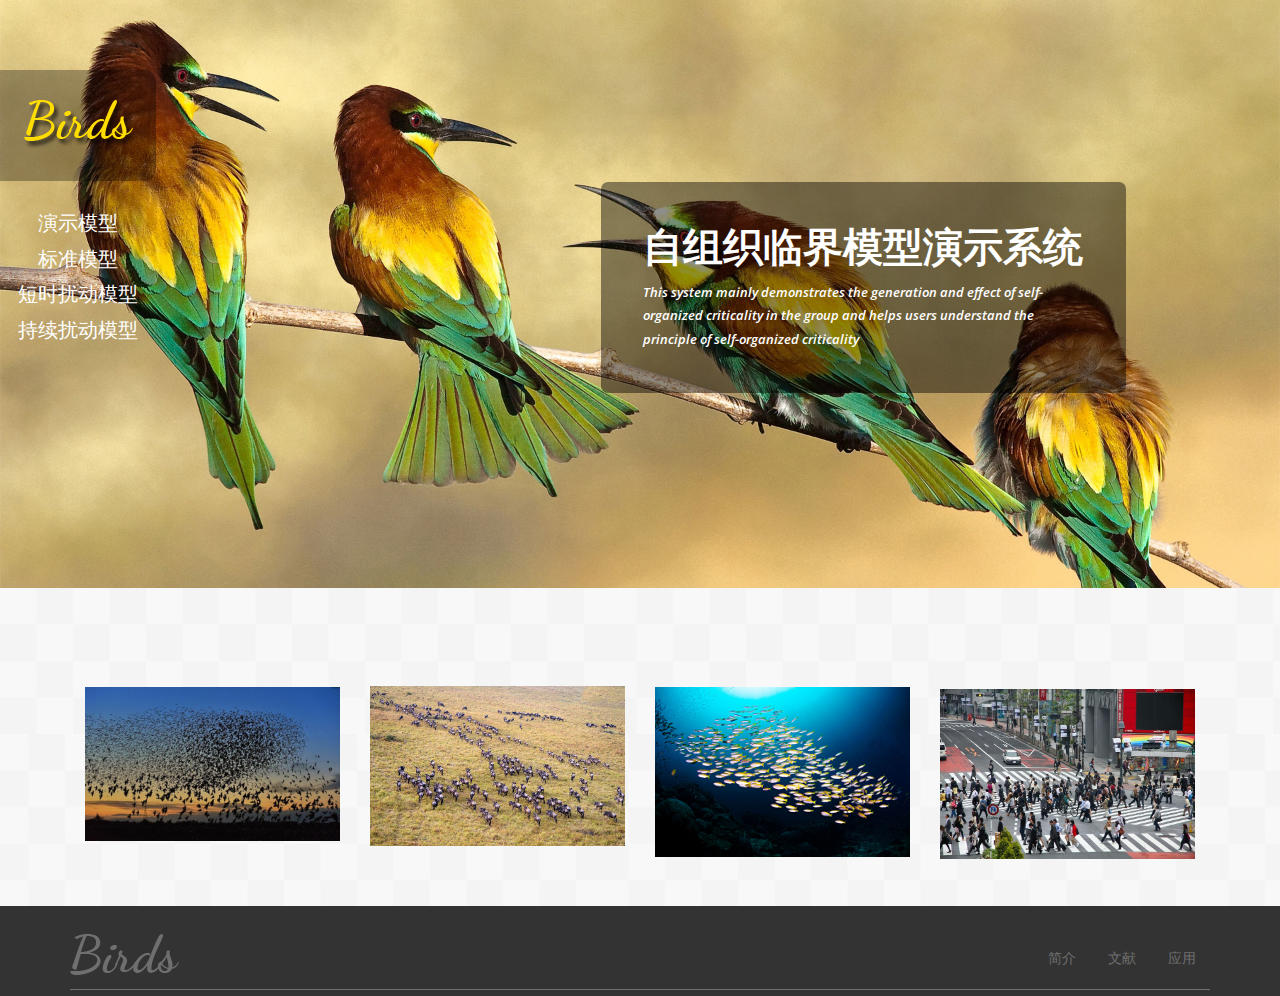
<file: model/index.html>
<!DOCTYPE html>
<html>
<head>
<title>Home</title>
<meta name="viewport" content="width=device-width, initial-scale=1">
<meta http-equiv="Content-Type" content="text/html; charset=utf-8" />
<script type="application/x-javascript"> addEventListener("load", function() { setTimeout(hideURLbar, 0); }, false); function hideURLbar(){ window.scrollTo(0,1); } </script>
<!-- bootstarp-css -->
<link href="css/bootstrap.css" rel="stylesheet" type="text/css" media="all" />
<!--// bootstarp-css -->
<!-- css -->
<link rel="stylesheet" href="css/style.css" type="text/css" media="all" />
<!--// css -->
<script src="js/jquery.min.js"></script>
<!--fonts-->
<link href='http://fonts.useso.com/css?family=Open+Sans:300italic,400italic,600italic,700italic,800italic,400,300,800,700,600' rel='stylesheet' type='text/css'>
<link href='http://fonts.useso.com/css?family=Poiret+One' rel='stylesheet' type='text/css'>
<!--/fonts-->
</head>
<body>
	<div class="banner" style="min-height: 42em !important">
			<div class="banner-grids" >
				<div class="banner-grid-left">
					<div class="header-logo">
						<a href="index.html"><img src="images/logo.png" alt="" /></a>
					</div>
					<div class="top-nav">
							<ul class="cl-effect-1">
								<li><a href="modeltwo.html">演示模型</a></li>
								<li><a href="modelone.html">标准模型</a></li>                                             
								<li><a href="modelthree.html">短时扰动模型</a></li> 
								<li><a href="modelfour.html">持续扰动模型</a></li>   
							</ul>
					</div>
				</div>
				<div class="banner-grid-info">
					<div class="social-icons">
						
					</div>
					<div class="banner-grid-right">
						<h3>自组织临界模型演示系统</h3>
						<p>This system mainly demonstrates the generation and effect of self-organized criticality in the group and helps users understand the principle of self-organized criticality</p>
					</div>
				</div>
				<div class="clearfix"> </div>
			</div>
	</div>
	<!-- gallery -->
	<div class="gallery" style="padding: 3em 0 3em 0!important">
		<!-- container -->
		<div class="container" >
			
			<div class="portfolio-mian">
					<div class="portfolio-top">
								<div class="col-md-3 port-1-left">
									<div class="portfolio app mix_all" data-cat="app" style="display: inline-block; opacity: 1;">
										<div class="portfolio-wrapper ">		
											<a href="images/鸟群.jpg" class="b-link-stripe b-animate-go  swipebox" title="">
										     <img src="images/鸟群.jpg"><div class="b-wrapper"><h2 class="b-animate b-from-left prt-1  b-delay03 ">Model 1</h2>
										  	 </div></a>
										</div>
									</div>
									
								</div>
								<div class="col-md-3 port-1-right">
									
									<div class="portfolio app mix_all" data-cat="app" style="display: inline-block; opacity: 1;">
										<div class="portfolio-wrapper p-5" style="margin-top: -1px !important">		
											<a href="images/兽群.jpg" class="b-link-stripe b-animate-go   swipebox"  title="">
										     <img src="images/兽群.jpg"><div class="b-wrapper"><h2 class="b-animate b-from-left prt-3   b-delay03 ">Model 2</h2>
										  	 </div></a>
			                			</div>
			                		</div>
									
								</div>
								<div class="col-md-3 portfolio-right">
									<div class="portfolio app mix_all" data-cat="app" style="display: inline-block; opacity: 1;">
										<div class="portfolio-wrapper">		
											<a href="images/鱼群.jpg" class="b-link-stripe b-animate-go   swipebox" title="">
										     <img src="images/鱼群.jpg"><div class="b-wrapper"><h2 class="b-animate b-from-left prt-4   b-delay03 ">Model 3</h2>
										  	 </div></a>
			                			</div>
			                		</div>
									
								</div>
								<div class="col-md-3 port-1-right portfolio-last" style="margin-top: -23px !important">
									
									<div class="portfolio app mix_all" data-cat="app" style="display: inline-block; opacity: 1;">
										<div class="portfolio-wrapper p-5">		
											<a href="images/人群.jpg" class="b-link-stripe b-animate-go   swipebox" title="">
										     <img src="images/人群.jpg"><div class="b-wrapper"><h2 class="b-animate b-from-left prt-3   b-delay03 ">Model 4</h2>
										  	 </div></a>
			                			</div>
			                		</div>
									
								</div>
								<div class="clearfix"></div>
					</div>
				</div>
				<link rel="stylesheet" href="css/swipebox.css">
				<script src="js/jquery.swipebox.min.js"></script> 
			    <script type="text/javascript">
					jQuery(function($) {
						$(".swipebox").swipebox();
					});
				</script>
		</div>
	</div>

	<div class="footer" style="height: 90px !important">

		<div class="container" style="height: 10px !important">
			<div class="footer-top">
				<div class="footer-logo">
					<a href="index.html"><img src="images/f-logo.png" alt="" /></a>
				</div>
				<div class="footer-nav">
					<ul>
						<li><a href="#">简介</a></li>
						<li><a href="#">文献</a></li>
						<li><a href="#">应用</a></li>
					</ul>
				</div>
				<div class="clearfix"> </div>
			</div>
			<div class="footer-bottom">
					
				
				<div class="clearfix"> </div>
				
			</div>
		</div>

	</div>

</body>
</html>
</file>
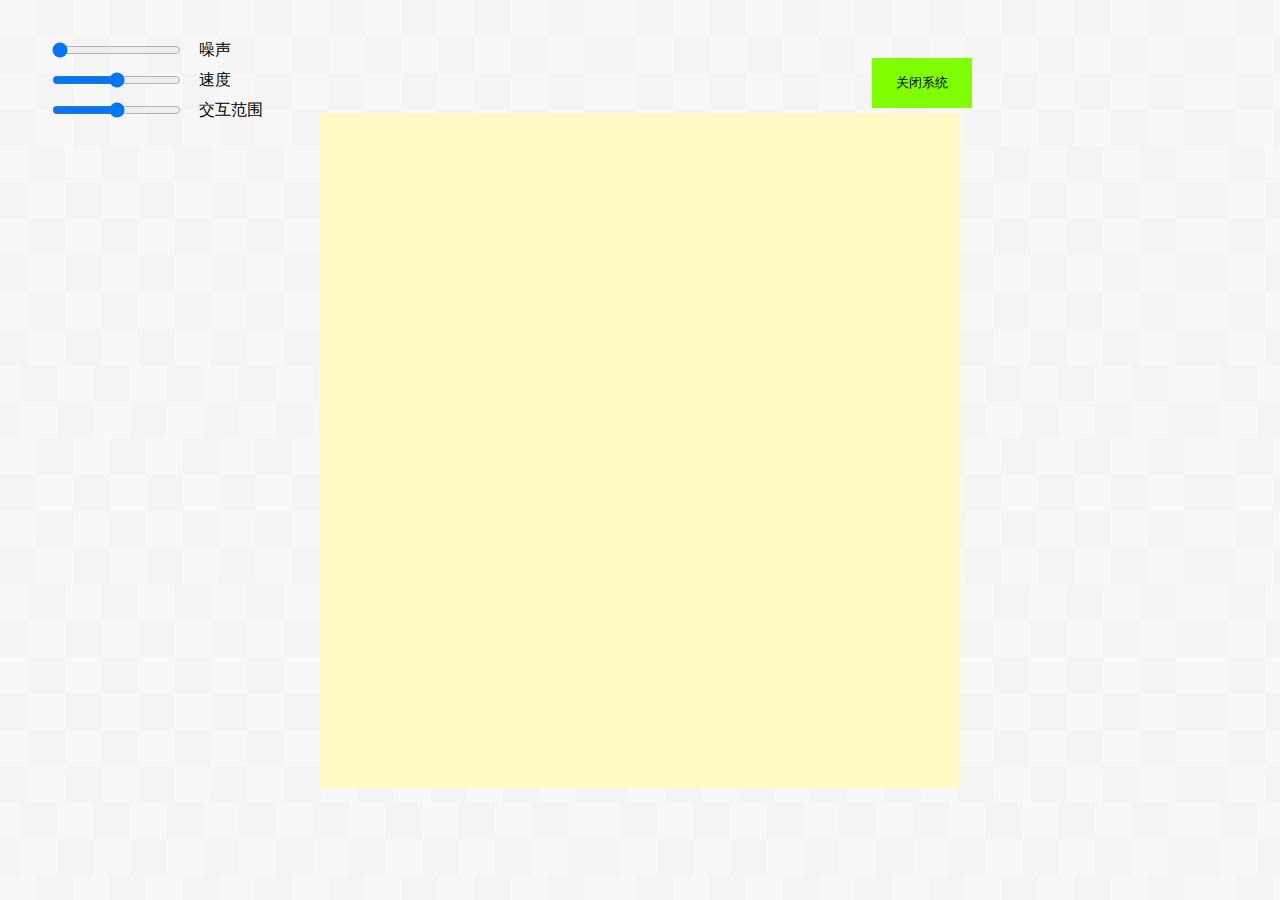
<file: model/demo.html>
<!DOCTYPE html>
<html>
  <head>
    <script type="text/javascript">
      function canshu(){
        console.log(222);
      }
      
      function bbb() {
        window.opener=null;
        window.close();
        
      }
      var str = window.location.href;
      console.log(str);
      var arrStr = window.location.href.split("=");
      var num = window.location.href.split("=")[1];
      var speed = window.location.href.split("=")[2];
      var radio = window.location.href.split("=")[3];
      var time = window.location.href.split("=")[4];
      var url = "scripts/viscek.js?num="+num+"="+speed+"="+radio+"="+adder;
      window.open(url);
      
     </script>
   <script src="p5/p5.min.js"></script>
     <script src="p5/addons/p5.dom.min.js"></script>

     <script src="scripts/viscek.js"></script>
     
  </head>
  <body style="background-image: url(images/p.jpg);">
      
     <input type="submit" name="close" value="关闭系统" onclick="bbb()" style="float:right; margin-right: 300px; margin-top: 50px; height: 50px;width: 100px;background: #7FFF00;outline: none;border-color: transparent; box-shadow:none;">
  </body>
  
</html>
</file>
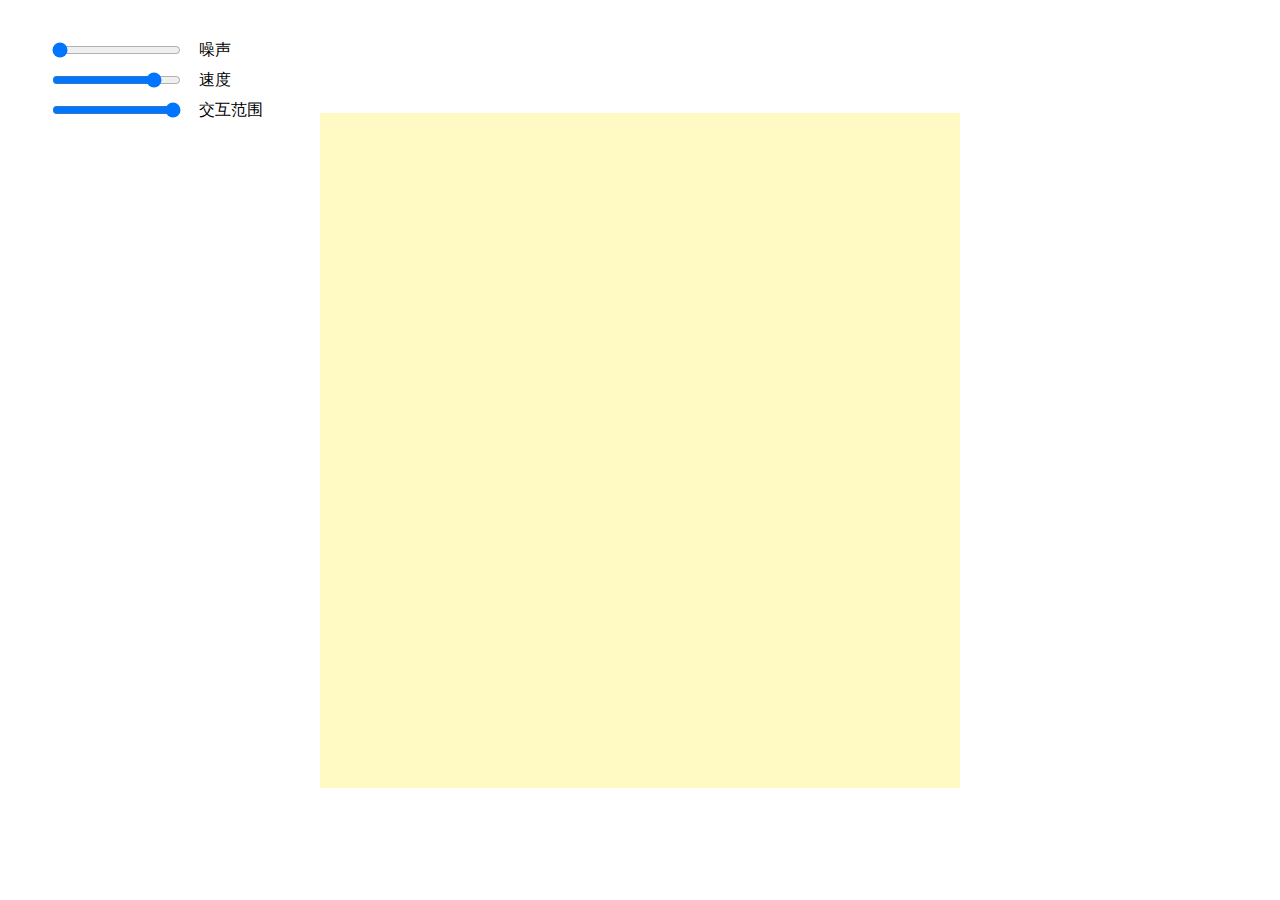
<file: model/disturb.html>
<!DOCTYPE html>
<html>
  <head>
    
    
  </head>
  <body>
    
    <script src="p5/p5.min.js"></script>
    <script src="p5/addons/p5.dom.min.js"></script>
    <script src="scripts/vicsek-update.js"></script>
  </body>
</html>
</file>
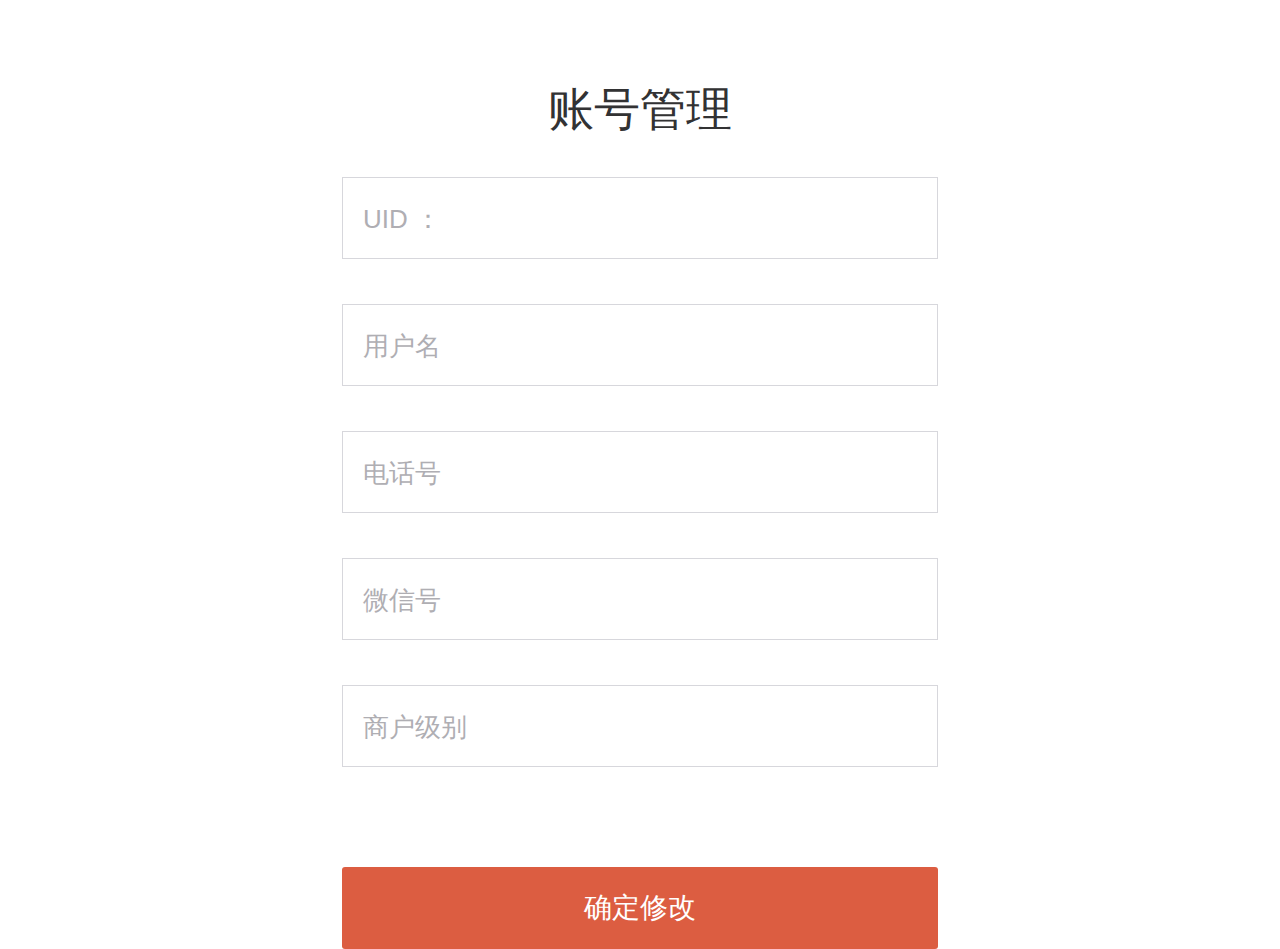
<file: model/input.html>
﻿<!doctype html>
<html>
<head design-width="750">
<meta charset="utf-8">
<meta name="viewport" content="width=device-width,minimum-scale=1.0,maximum-scale=1.0,user-scalable=no">
<meta name="apple-mobile-web-app-capable" content="yes">
<meta name="apple-mobile-web-app-status-bar-style" content="black">
<meta name="format-detection" content="telephone=no">
<title>数据输入</title>

<link rel="stylesheet" href="css/input-style.css" /><!--页面样式-->

<script src="js/auto-size.js"></script><!--设置字体大小-->
<script src="js/jquery-2.2.4.min.js"></script><!--设置字体大小-->

</head>
<body>

<div class="mobile-wrap center mobile-wrap-mb">
	
	<header>
		
	</header>
	<main>
		<div class="inform">
			<h3>账号管理</h3>
			
			<div class="inform-text show">
				<form action="" method="post">
				<p>
					<span>
						UID ：
					</span>
					<input type="text" />
				</p>
				<p>
					<span>
						用户名
					</span>
					<input type="text" />
				</p>
				<p>
					<span>
						电话号
					</span>
					<input type="text" />
				</p>
				<p>
					<span>
						微信号
					</span>
					<input type="text" />
				</p>
				<p>
					<span>
						商户级别
					</span>
					<input type="text" />
				</p>
				<h4>
					<input type="submit" name="" id="" value="确定修改" />
					
				</h4>
				</form>
			</div>
			
		</div>
	</main>

</div>


<script type="text/javascript">
	
</script>


</body>
</html>
</file>
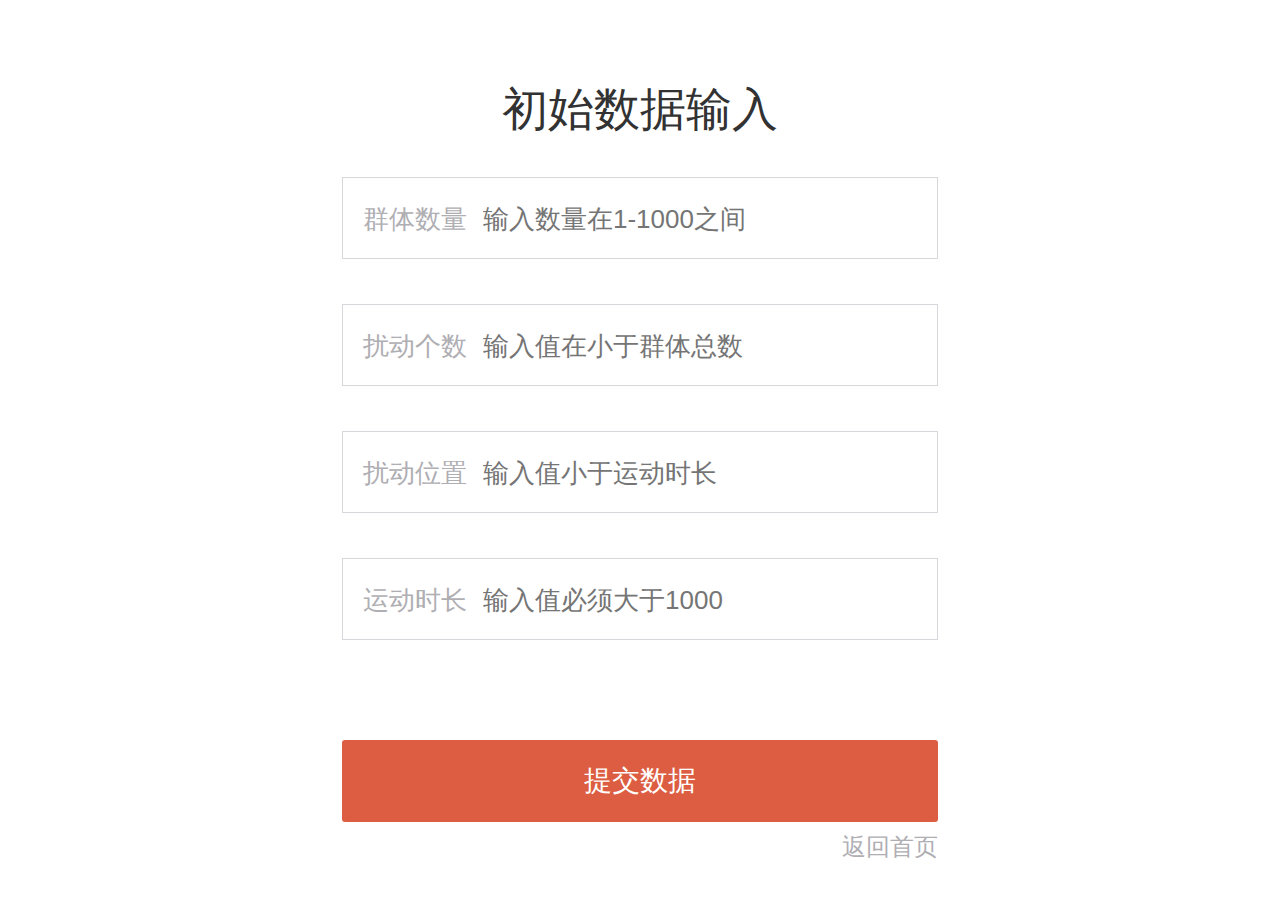
<file: model/modelfour.html>
<!doctype html>
<html>
<head design-width="750">
<meta charset="utf-8">
<meta name="viewport" content="width=device-width,minimum-scale=1.0,maximum-scale=1.0,user-scalable=no">
<meta name="apple-mobile-web-app-capable" content="yes">
<meta name="apple-mobile-web-app-status-bar-style" content="black">
<meta name="format-detection" content="telephone=no">
<title>数据输入</title>

<link rel="stylesheet" href="css/input-style.css" /><!--页面样式-->

<script src="js/auto-size.js"></script><!--设置字体大小-->
<script src="js/jquery-2.2.4.min.js"></script><!--设置字体大小-->

</head>
<body>

<div class="mobile-wrap center mobile-wrap-mb">
	
	<header>
		
	</header>
	<main>
		<div class="inform">
			<h3>初始数据输入</h3>
			
			<div class="inform-text show">
				<form method="get">
				<p>
					<span>
						群体数量
					</span>
					<input type="text" id="num"  placeholder="输入数量在1-1000之间" />
				</p>
				<p>
					<span>
						扰动个数
					</span>
					<input type="text" id="speed" placeholder="输入值在小于群体总数" />
				</p>
				<p>
					<span>
						扰动位置
					</span>
					<input type="text" id="radio" placeholder="输入值小于运动时长" />
				</p>
				<p>
					<span>
						运动时长
					</span>
					<input type="text" id="adder" placeholder="输入值必须大于1000" />
				</p>
				
				<h4>
					<input type="button" name="" id="submit" value="提交数据" onclick="data()"/>
					<a href="index.html">返回首页</a>
				</h4>
				</form>
			</div>
			
		</div>
	</main>

</div>


<script type="text/javascript">
	function data(){
		var num = document.getElementById('num').value;
		var speed = document.getElementById('speed').value;
		var radio = document.getElementById('radio').value;
		var adder = document.getElementById('adder').value;
		var url = "disturb.html?num="+num+"="+speed+"="+radio+"="+adder;
		window.open(url);
	}
	
</script>


</body>
</html>
</file>
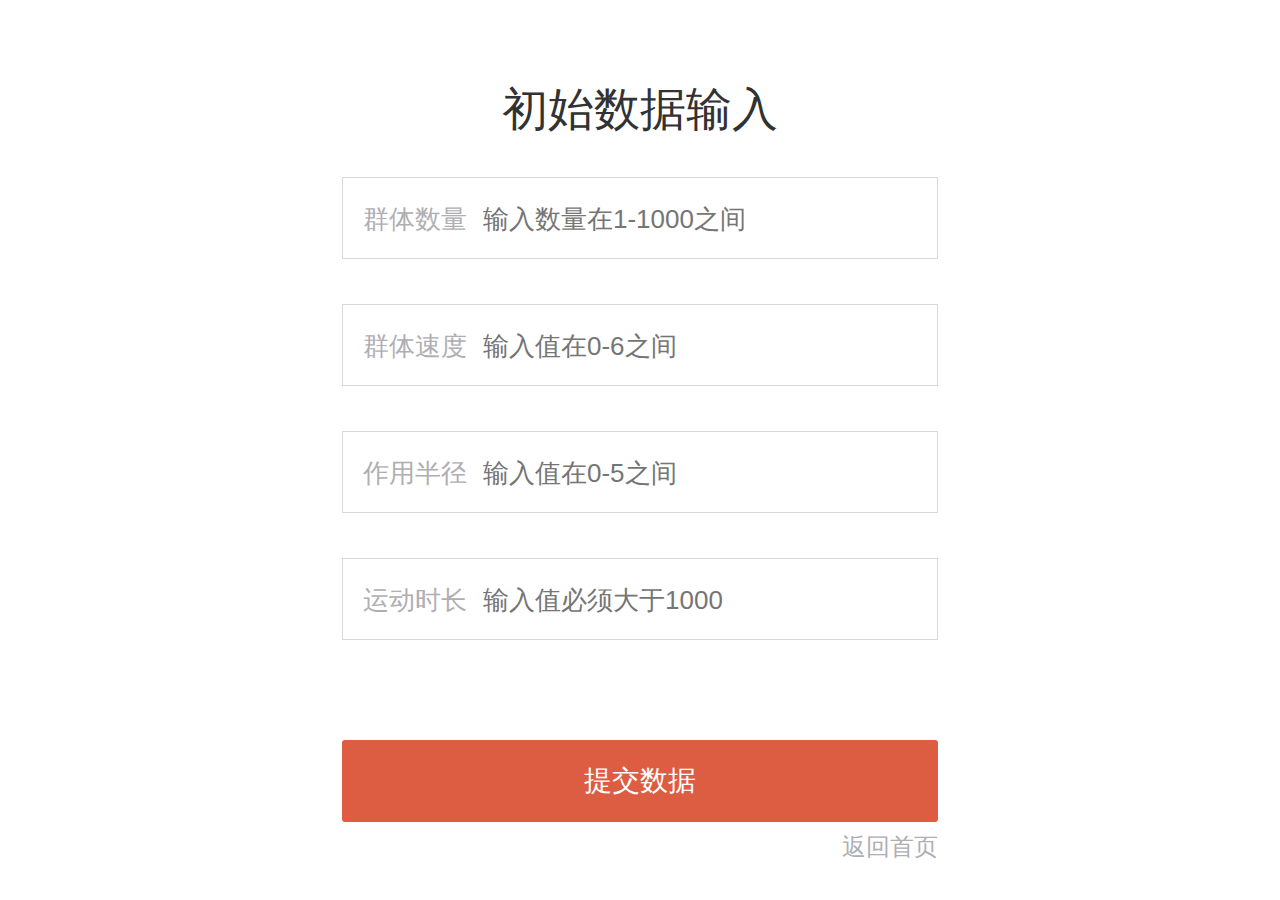
<file: model/modelone.html>
<!doctype html>
<html>
<head design-width="750">
<meta charset="utf-8">
<meta name="viewport" content="width=device-width,minimum-scale=1.0,maximum-scale=1.0,user-scalable=no">
<meta name="apple-mobile-web-app-capable" content="yes">
<meta name="apple-mobile-web-app-status-bar-style" content="black">
<meta name="format-detection" content="telephone=no">
<title>数据输入</title>

<link rel="stylesheet" href="css/input-style.css" /><!--页面样式-->

<script src="js/auto-size.js"></script><!--设置字体大小-->
<script src="js/jquery-2.2.4.min.js"></script><!--设置字体大小-->

</head>
<body>

<div class="mobile-wrap center mobile-wrap-mb">
	
	<header>
		
	</header>
	<main>
		<div class="inform">
			<h3>初始数据输入</h3>
			
			<div class="inform-text show">
				<form method="get">
				<p>
					<span>
						群体数量
					</span>
					<input type="text" id="num"  placeholder="输入数量在1-1000之间" />
				</p>
				<p>
					<span>
						群体速度
					</span>
					<input type="text" id="speed" placeholder="输入值在0-6之间" />
				</p>
				<p>
					<span>
						作用半径
					</span>
					<input type="text" id="radio" placeholder="输入值在0-5之间" />
				</p>
				<p>
					<span>
						运动时长
					</span>
					<input type="text" id="adder" placeholder="输入值必须大于1000" />
				</p>
				
				<h4>
					<input type="button" name="" id="submit" value="提交数据" onclick="data()"/>
					<a href="index.html">返回首页</a>
				</h4>
				</form>
			</div>
			
		</div>
	</main>

</div>


<script type="text/javascript">
	function data(){
		var num = document.getElementById('num').value;
		var speed = document.getElementById('speed').value;
		var radio = document.getElementById('radio').value;
		var adder = document.getElementById('adder').value;
		var url = "normal.html?num="+num+"="+speed+"="+radio+"="+adder;
		window.open(url);
	}
	
</script>


</body>
</html>
</file>
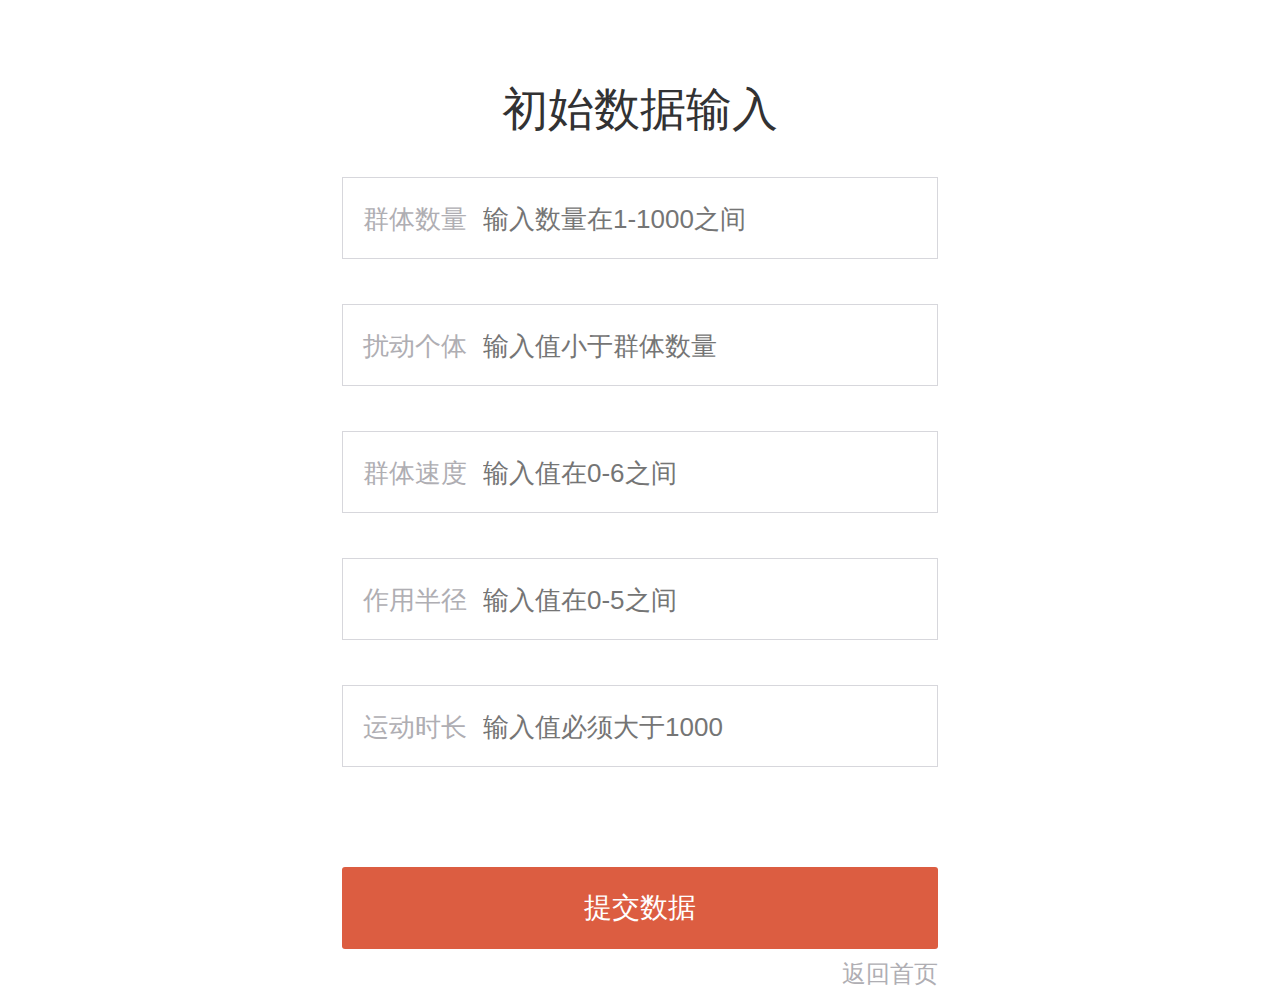
<file: model/modelthree.html>
<!doctype html>
<html>
<head design-width="750">
<meta charset="utf-8">
<meta name="viewport" content="width=device-width,minimum-scale=1.0,maximum-scale=1.0,user-scalable=no">
<meta name="apple-mobile-web-app-capable" content="yes">
<meta name="apple-mobile-web-app-status-bar-style" content="black">
<meta name="format-detection" content="telephone=no">
<title>数据输入</title>

<link rel="stylesheet" href="css/input-style.css" /><!--页面样式-->

<script src="js/auto-size.js"></script><!--设置字体大小-->
<script src="js/jquery-2.2.4.min.js"></script><!--设置字体大小-->

</head>
<body>

<div class="mobile-wrap center mobile-wrap-mb">
	
	<header>
		
	</header>
	<main>
		<div class="inform">
			<h3>初始数据输入</h3>
			
			<div class="inform-text show">
				<form method="get">
				<p>
					<span>
						群体数量
					</span>
					<input type="text" id="num"  placeholder="输入数量在1-1000之间" />
				</p>
				<p>
					<span>
						扰动个体
					</span>
					<input type="text" id="disturb" placeholder="输入值小于群体数量" />
				</p>
				<p>
					<span>
						群体速度
					</span>
					<input type="text" id="speed" placeholder="输入值在0-6之间" />
				</p>
				<p>
					<span>
						作用半径
					</span>
					<input type="text" id="radio" placeholder="输入值在0-5之间" />
				</p>
				
				<p>
					<span>
						运动时长
					</span>
					<input type="text" id="adder" placeholder="输入值必须大于1000" />
				</p>
				
				<h4>
					<input type="button" name="" id="submit" value="提交数据" onclick="data()"/>
					<a href="index.html">返回首页</a>
				</h4>
				</form>
			</div>
			
		</div>
	</main>

</div>


<script type="text/javascript">
	function data(){
		var num = document.getElementById('num').value;
		var speed = document.getElementById('speed').value;
		var disturb = document.getElementById('disturb').value;
		var radio = document.getElementById('radio').value;
		var adder = document.getElementById('adder').value;
		var url = "shortdisturb.html?num="+num+"="+speed+"="+radio+"="+adder+"="+disturb;
		window.open(url);
	}
	
</script>


</body>
</html>
</file>
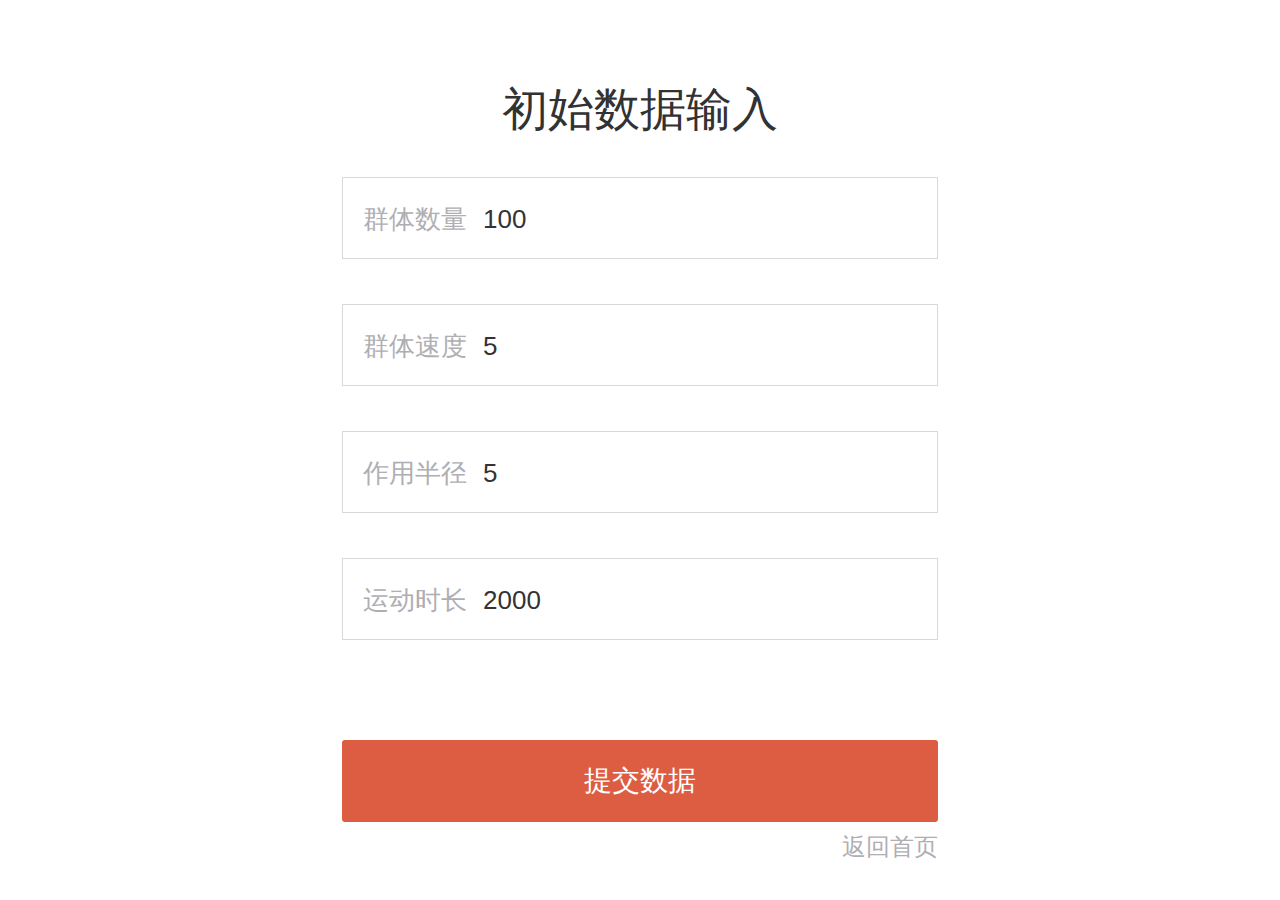
<file: model/modeltwo.html>
<!doctype html>
<html>
<head design-width="750">
<meta charset="utf-8">
<meta name="viewport" content="width=device-width,minimum-scale=1.0,maximum-scale=1.0,user-scalable=no">
<meta name="apple-mobile-web-app-capable" content="yes">
<meta name="apple-mobile-web-app-status-bar-style" content="black">
<meta name="format-detection" content="telephone=no">
<title>数据输入</title>

<link rel="stylesheet" href="css/input-style.css" /><!--页面样式-->

<script src="js/auto-size.js"></script><!--设置字体大小-->
<script src="js/jquery-2.2.4.min.js"></script><!--设置字体大小-->

</head>
<body>

<div class="mobile-wrap center mobile-wrap-mb">
	
	<header>
		
	</header>
	<main>
		<div class="inform">
			<h3>初始数据输入</h3>
			
			<div class="inform-text show">
				<form method="get">
				<p>
					<span>
						群体数量
					</span>
					<input type="text" id="num"  placeholder="输入数量在1-1000之间" value="100" disabled="true" />
				</p>
				<p>
					<span>
						群体速度
					</span>
					<input type="text" id="speed" placeholder="输入值在0-6之间" value="5" disabled="true"/>
				</p>
				<p>
					<span>
						作用半径
					</span>
					<input type="text" id="radio" placeholder="输入值在0-5之间" value="5" disabled="true"/>
				</p>
				<p>
					<span>
						运动时长
					</span>
					<input type="text" id="adder" placeholder="输入值必须大于1000" value="2000" disabled="true"/>
				</p>
				
				<h4>
					<input type="button" name="" id="submit" value="提交数据" onclick="data()"/>
					<a href="index.html">返回首页</a>
				</h4>
				</form>
			</div>
			
		</div>
	</main>

</div>


<script type="text/javascript">
	function data(){
		var num = document.getElementById('num').value;
		var speed = document.getElementById('speed').value;
		var radio = document.getElementById('radio').value;
		var adder = document.getElementById('adder').value;
		var url = "demo.html?num="+num+"="+speed+"="+radio+"="+adder;
		window.open(url);
	}
	
</script>


</body>
</html>
</file>
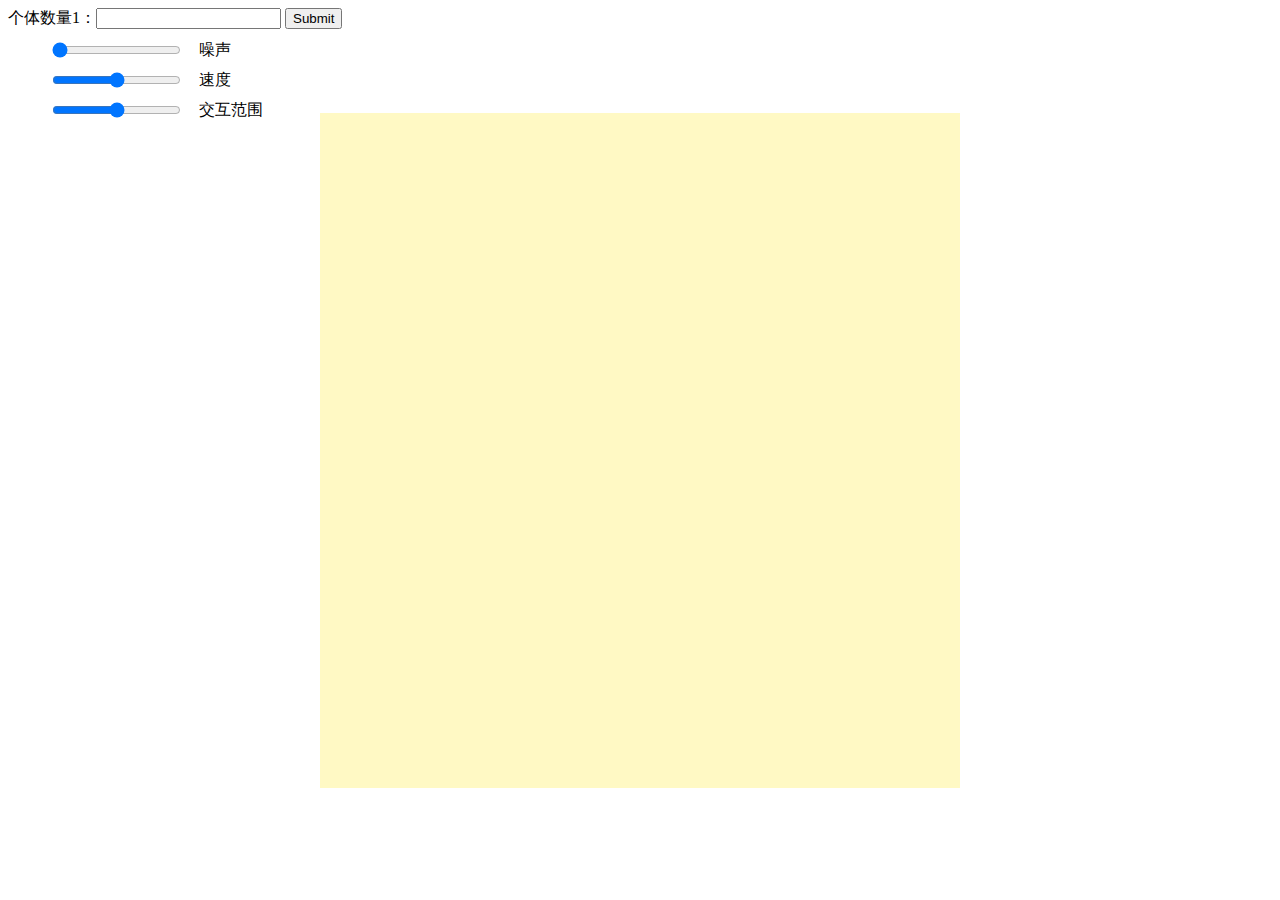
<file: model/normal.html>
<!DOCTYPE html>
<html>
  <head>
   <script src="p5/p5.min.js"></script>
     <script src="p5/addons/p5.dom.min.js"></script>
     <script src="scripts/viscek.js"></script>
     <script type="text/javascript">
     	document.getElementById('msg').innerHTML=O;
     </script>
  </head>
  <body>
  	 个体数量1：<input type="text" name="number">
  	 
     <input type="submit" name="submit" id="msg">
  </body>
</html>
</file>
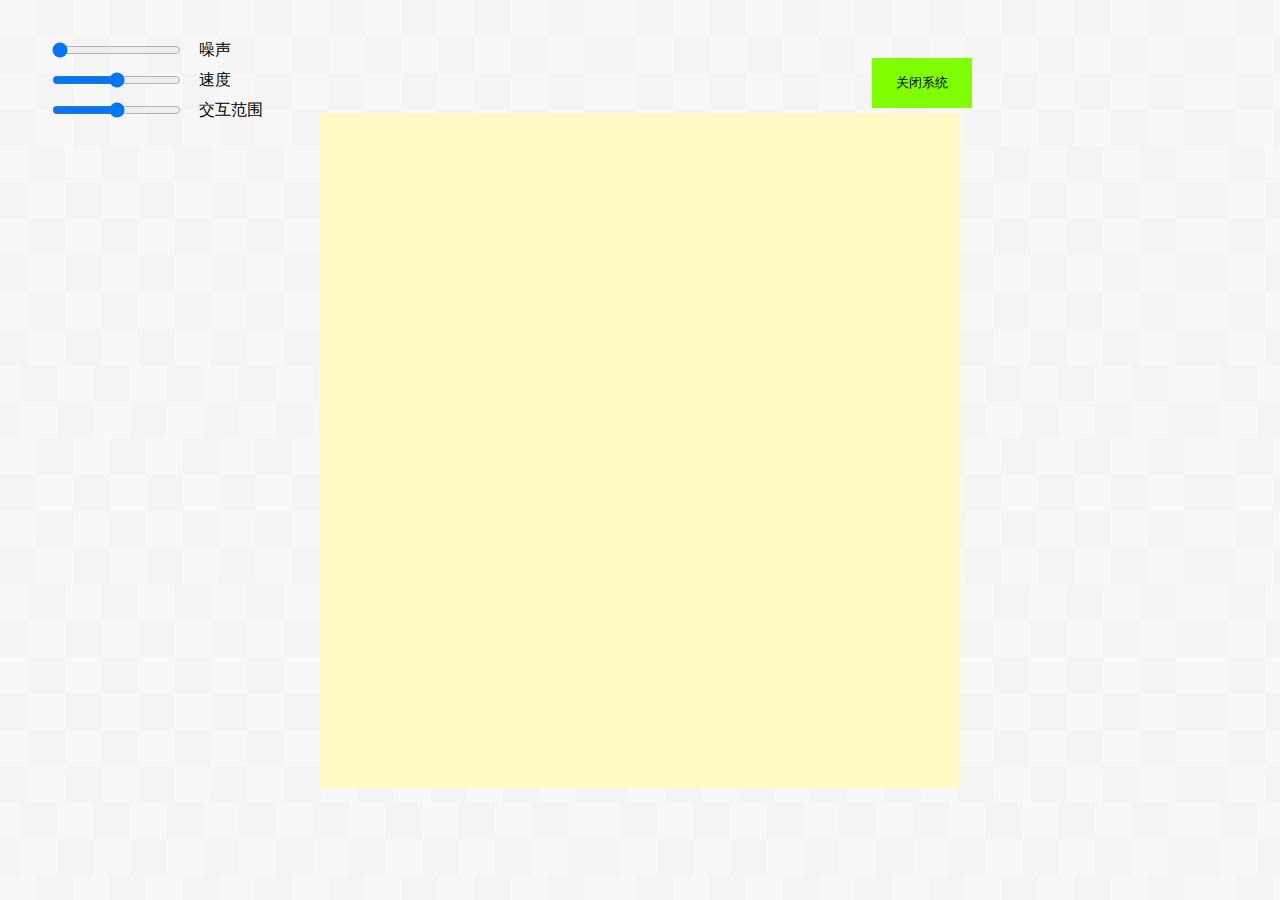
<file: model/shortdisturb.html>
<!DOCTYPE html>
<html>
  <head>
    <script type="text/javascript">
      function canshu(){
        console.log(222);
      }
      
      function bbb() {
        window.opener=null;
        window.close();
        
      }
      var str = window.location.href;
      console.log(str);
      var arrStr = window.location.href.split("=");
      var num = window.location.href.split("=")[1];
      var speed = window.location.href.split("=")[2];
      var radio = window.location.href.split("=")[3];
      var time = window.location.href.split("=")[4];
      var disturb = window.location.href.split("=")[5];
      var url = "scripts/vicsek-short.js?num="+num+"="+speed+"="+radio+"="+adder+"="+disturb;
      window.open(url);
      
     </script>
   <script src="p5/p5.min.js"></script>
     <script src="p5/addons/p5.dom.min.js"></script>

     <script src="scripts/vicsek-short.js"></script>
     
  </head>
  <body style="background-image: url(images/p.jpg);">
      
     <input type="submit" name="close" value="关闭系统" onclick="bbb()" style="float:right; margin-right: 300px; margin-top: 50px; height: 50px;width: 100px;background: #7FFF00;outline: none;border-color: transparent; box-shadow:none;">
  </body>
  
</html>
</file>
<file: model/css/style.css>
body{
	background:#fff;
	font-family: 'Open Sans', sans-serif;
}
body a {
  transition: 0.5s all;
  -webkit-transition: 0.5s all;
  -o-transition: 0.5s all;
  -moz-transition: 0.5s all;
  -ms-transition: 0.5s all;
}
.banner{
  background: url(../images/6.jpg) no-repeat 0px 0px;
  background-size: cover;
  min-height: 650px;
}
.banner-grids {
  padding-top: 5em;
}
.social-icons{
	text-align: right;
}
.social-icons ul{
	padding:0;
	margin:0;
}
.social-icons ul li{
	display:inline-block;
	margin: 0 .1em;
}
.copyrights{text-indent:-9999px;height:0;line-height:0;font-size:0;overflow:hidden;}
.social-icons ul li a.facebook{
  background: url(../images/social.png) no-repeat -35px 0px;
  width: 35px;
  height: 35px;
  display: block;
  position:relative;
  transition: none;
}
.social-icons ul li a.twitter{
    background: url(../images/social.png) no-repeat -35px -38px;
}
.social-icons ul li a.dribble{
    background: url(../images/social.png) no-repeat -35px -76px;
}
.social-icons ul li a.facebook:hover{
	background: url(../images/social.png) no-repeat 0px 0px;
	transition: none;
}
.social-icons ul li a.twitter:hover{
    background: url(../images/social.png) no-repeat 0px -38px;
}
.social-icons ul li a.dribble:hover{
    background: url(../images/social.png) no-repeat 0px -76px;
}
.banner-grid-left{
	float:left;
}
.banner-grid-info{
  float: right;
  width: 41%;
  margin: 3em 11em 0 0;
}
.top-nav{
  margin: 2em 0 0 0;
  text-align: center;
}
.top-nav ul{
	padding:0;
	margin:0;
}
.top-nav ul li{
	display:block;
	margin:.5em 0;
}
.top-nav ul li a{
  color: #FFF;
  font-size: 20px;
  text-decoration: none;
}
/* Effect 1: Brackets */
.cl-effect-1 a::before,
.cl-effect-1 a::after {
	display: inline-block;
	opacity: 0;
	-webkit-transition: -webkit-transform 0.3s, opacity 0.2s;
	-moz-transition: -moz-transform 0.3s, opacity 0.2s;
	transition: transform 0.3s, opacity 0.2s;
}

.cl-effect-1 a::before {
	margin-right: 10px;
	content: '[';
	-webkit-transform: translateX(20px);
	-moz-transform: translateX(20px);
	transform: translateX(20px);
}

.cl-effect-1 a::after {
	margin-left: 10px;
	content: ']';
	-webkit-transform: translateX(-20px);
	-moz-transform: translateX(-20px);
	transform: translateX(-20px);
}

.cl-effect-1 a:hover::before,
.cl-effect-1 a:hover::after,
.cl-effect-1 a:focus::before,
.cl-effect-1 a:focus::after {
	opacity: 1;
	-webkit-transform: translateX(0px);
	-moz-transform: translateX(0px);
	transform: translateX(0px);
}
.banner-grid-right{
  margin: 5em 0 0 0;
  text-align: left;
  background: rgba(0, 0, 0, 0.44);
  padding: 3em;
  border-radius: 7px;
  -webkit-border-radius: 7px;
  -ms-border-radius: 7px;
  -moz-border-radius: 7px;
  -o-border-radius: 7px;
}
.banner-grid-right h3{
  color: #FFF;
  font-size: 40px;
  margin: 0;
  font-weight:700;
  font-family: 'Poiret One', cursive;
}
.banner-grid-right p{
  color: #FFF;
  font-size: 13px;
  margin: 1em 0 0 0;
  font-weight: 600;
  line-height: 1.8em;
  font-style: italic;
}
/*-- gallery --*/
.gallery{
	background:url(../images/p.jpg) repeat;
	padding: 4em 0 3em 0;
}
.gallery-info{
	text-align:center;
}
.gallery-info h3{
font-size: 36px;
  margin: 0;
  color: #473B3B;
}
.gallery-info p{
  color: #473B3B;
  font-size: 14px;
  margin: 2em auto 0;
  font-weight: 600;
  line-height: 1.8em;
  width: 59%;
}
/*--gallery-starts--*/
.port{
	padding:6em 0px;
}
.portfolio-left img{
	width:100%;
}
.port-1 {
  	margin-top: 25px;
}
.port-1-left img:nth-child(2),.port-1-right img:nth-child(2),.portfolio-right img:nth-child(2){
	margin-top:30px;
}
.portfolio-top{
	margin-top:5%;
}
.portfolio-right img {
  width: 100%;
}
/*-----------------------------------------------------------------------------------*/
/*	Animation effects
/*-----------------------------------------------------------------------------------*/
.b-animate-go{
	text-decoration:none;
}
.b-animate {
	transition: all 0.5s;
	-moz-transition: all 0.5s;
	-ms-transition: all 0.5s;
	-o-transition: all 0.5s;
	-webkit-transition: all 0.5s;
	visibility: hidden;
	font-size: 15px;
	font-weight: 400;
	width: 40%;
	line-height: 1.3em;
	margin: 0 auto;
	top: 50%;
}
.b-animate img{
	margin-top:12%;
	display: -webkit-inline-box;
}
/* lt-ie9 */
.b-animate-go:hover .b-animate{
	visibility:visible;
}
.b-from-left{
	position:relative;
	left:-100%;
}
.b-animate-go:hover .b-from-left{
	left:0;
}
span.m_4{
	font-size:14px;
	font-weight:400;
}
p.m_5 {
	margin: 2% auto 5%;
	width: 70%;
	color: #283A47;
	font-size: 1.1em;
	font-weight: 600;
	line-height: 1.5em;
	text-align: center;
}
ul#filters {
	padding: 0px;
	text-align: center;
	padding: 1px 0;
	margin: 0 auto;
	border-radius: 2.3em;
	-webkit-border-radius: 2.3em;
	-moz-border-radius: 2.3em;
	-o-border-radius: 2.3em;
	-ms-border-radius: 2.3em;
}
/*--team--*/
.col_1_of_4:first-child {
	margin-left: 0;
}
.span_1_of_4 {
	width: 22.8%;
}
.col_1_of_4 {
	display: block;
	float: left;
	margin: 1% 0 1% 2.6%;
	background: #FFF;
}
.b-wrapper:hover {
	background: rgba(27, 46, 57, 0.7);
	transition: 0.5s all;
	-webkit-transition: 0.5s all;
	-o-transition: 0.5s all;
	-moz-transition: 0.5s all;
	-ms-transition: 0.5s all;
}
/* lt-ie9 */
.b-link-stripe:hover .b-line{
	visibility:visible;
}
.b-link-stripe .b-line1{
	left:0;
}
.b-link-stripe .b-line2{
	left:20%;
	transition-delay:0.1s !important;
	-moz-transition-delay:0.1s !important;
	-ms-transition-delay:0.1s !important;
	-o-transition-delay:0.1s !important;
	-webkit-transition-delay:0.1s !important;
}
.b-link-stripe .b-line3{
	left:40%;
	transition-delay:0.2s !important;
	-moz-transition-delay:0.2s !important;
	-ms-transition-delay:0.2s !important;
	-o-transition-delay:0.2s !important;
	-webkit-transition-delay:0.2s !important;
}
.b-link-stripe .b-line4{
	left:60%;
	transition-delay:0.3s !important;
	-moz-transition-delay:0.3s !important;
	-ms-transition-delay:0.3s !important;
	-o-transition-delay:0.3s !important;
	-webkit-transition-delay:0.3s !important;
}
.b-link-stripe .b-line5{
	left:80%;
	transition-delay:0.4s !important;
	-moz-transition-delay:0.4s !important;
	-ms-transition-delay:0.4s !important;
	-o-transition-delay:0.4s !important;
	-webkit-transition-delay:0.4s !important;
}
.b-link-stripe:hover .b-line{
	opacity:1;
}
.b-link-stripe .b-wrapper {
  position: absolute;
  width: 100%;
  height: 100%;
  top: 0;
  left: 0;
  text-align: center;
  color: #ffffff;
  overflow: hidden;
}
#filters {
	margin: 3% 0;
	padding: 0;
	list-style: none;
	text-align: center;
}
#filters li {
		display: -webkit-inline-box;
	}
#filters li span {
	display: block;
	padding: 10px 27px;
	text-decoration: none;
	color: #999999;
	cursor: pointer;
	font-size: 16px;
	font-weight: 700;
	border: 2px solid #999999;
	font-weight: 700;
	text-transform: uppercase;
	margin: 0 10px 0 0;
	background: #F0F0F0;
	font-family: 'Lato', sans-serif;
}
#filters li span.active, #filters li span:hover {
	background: #47b7e8;
	border: 2px solid #47b7e8;
	color: #ffffff;
	transition: 0.5s all ease;
	-webkit-transition: 0.5s all ease;
	-moz-transition: 0.5s all ease;
	-o-transition: 0.5s all ease;
	-ms-transition: 0.5s all ease;
}
 #portfoliolist .portfolio {
		-webkit-box-sizing: border-box;
		-moz-box-sizing: border-box;
		-o-box-sizing: border-box;
		width: 32%;
		display:none;
		float:left;
		overflow:hidden;
		margin: 0 1% 1% 0;
	}
div#portfoliolist {
	padding: 5.5% 0px;
}
.portfolio-wrapper {
		overflow:hidden;
		position: relative !important;
		cursor:pointer;
	}
.portfolio img {
		max-width:100%;
		/*--position: relative;--*/
		transition: all 300ms!important;
		-webkit-transition: all 300ms!important;
		-moz-transition: all 300ms!important;
	}
.portfolio .label {
		position: absolute;
		width: 100%;
		height:40px;
		bottom:-40px;
	}
.portfolio .label-bg {
			background: #22B4B8;
			width: 100%;
			height:100%;
			position: absolute;
			top:0;
			left:0;
		}
.portfolio .label-text {
			color:#fff;
			position: relative;
			z-index:500;
			padding:5px 8px;
		}
			
.portfolio .text-category {
				display:block;
				font-size:9px;
				font-size: 12px;
				text-transform:uppercase;
			}
/* Self Clearing Goodness */
.container:after { content: "\0020"; display: block; height: 0; clear: both; visibility: hidden; }
.clearfix:before,
.clearfix:after,
.row:before,
.row:after {
  content: '\0020';
  display: block;
  overflow: hidden;
  visibility: hidden;
  width: 0;
  height: 0;
   }
.row:after,
.clearfix:after {
  clear: both;
   }
.row,
.clearfix {
  zoom: 1;
   }

.clear {
  clear: both;
  display: block;
  overflow: hidden;
  visibility: hidden;
  width: 0;
  height: 0;
}
/*---------------*/
.p-5{
	margin-top:25px;
}
.prt-1 {
  top: 47% !important;
}
.prt-2{
	top: 50% !important;
}
.prt-3{
	top: 47% !important;
}
.prt-4{
	top: 48% !important;
}
.prt-5{
	top: 47% !important;
}
/*--gallery-ends--*/
/*-- footer --*/
.footer{
	padding:2em 0;
	background: #333333;
}
.footer-top {
  padding-bottom: 1em;
  border-bottom: solid 1px #6f6f6f;
  margin-bottom: 3em;
}
.footer-logo{
	float:left;
	width: 9%;
}
.footer-logo a{
	display:block;
}
.footer-nav{
	float:right;
}
.footer-nav ul{
  margin: 1em 0 0 0;
  padding: 0;
}
.footer-nav ul li{
  display: inline-block;
  margin: 0 1em;
}
.footer-nav ul li a{
	color:#6f6f6f;
	text-decoration:none;
	font-size:14px;
}
.footer-nav a:hover{
	color:#b8d500;
}
.footer-left h3{
  font-size: 30px;
  margin: 0;
  color: #A3A3A3;
}
.footer-left p{
	color:#A3A3A3;
	font-size:14px;
	margin:2em 0 1em 0;
	line-height: 1.8em;
}
.address h3{
  font-size: 30px;
  margin: 0;
  color: #A3A3A3;
}
.address ul{
	padding:0;
	margin: 1em 0 0 0;
}
.address ul li{
	display:block;
	color:#A3A3A3;
	font-size:14px;
	line-height: 1.8em;
}
.address ul li a{
	color:#A3A3A3;
}
.posts h3{
  font-size: 30px;
  margin: 0;
  color: #A3A3A3;	
}
.post-info {
  margin: 2em 0 0 0;
}
.post-info a{
  color: #A3A3A3;
  font-size: 14px;
  text-decoration: none;
  line-height: 1.8em;
}
.post-info a:hover{
	color:#b8d500;
}
.post-info p{
	color: #A3A3A3;
	font-size: 14px;
	margin:0;
}
.comments  h3{
	font-size: 30px;
	margin: 0;
	color: #A3A3A3;
}
.comments p{
  background: #b8d500;
  padding: 1em;
  margin: 2em 0 0 0;
}
.comments a{
	color:#FFF;
	text-decoration:none;
	line-height:1.8em;
}
.copyright {
  margin: 2em 0 0 0;
  text-align: right;
}
.copyright p{
  color: #A3A3A3;
  font-size: 14px;
  margin:0;
  line-height: 1.8em;
}
.copyright p a{
	color: #A3A3A3;
}
/*-- about --*/
.about{
	background: url(../images/p.jpg) repeat;
	padding: 5em 0;
}
.about-banner{
	min-height: 360px !important;
}
.history-left img{
	width:100%;
}
.history-right h3{
font-size: 36px;
  margin: 0;
  color: #473B3B;
}
.history-right p{
  font-size: 14px;
  margin: 1em 0 0 0;
  color: #473B3B;
  line-height: 1.8em;
}
.history-right p span{
	display:block;
	margin:1em 0;
}
.team{
	margin:3em 0 0 0;
}
.team h3{
font-size: 36px;
  margin: 0;
  color: #473B3B;
}
.team-grids {
  margin: 3em 0 0 0;
}
.team-grid{
	text-align:center;
}
.team-grid img{
	width:100%;
}
.team-grid h5{
  font-size: 24px;
  margin: 1em 0 .5em 0;
  color: #473B3B;
  font-weight: 600;
}
.team-grid p{
	color:#473B3B;
	font-size:14px;
	font-style:italic;
	margin:0;
}
/*-- blog --*/
.blog{
	background: url(../images/p.jpg) repeat;
	padding: 3em 0;
}
.blog-left a{
  font-size: 26px;
  font-weight: 600;
  margin: 0;
  color: #473B3B;
  text-decoration:none;
}
.blog-left a.b-img img{
  width: 100%;
  margin: 1em 0;
}
.blog-left p{
  font-size: 14px;
  margin: 0 0 1em 0;
  color: #473B3B;
  line-height: 1.8em;
}
.blog-left a.more{
	color:#bd4932;
	font-size:14px;
	text-decoration:none;
	font-style:italic;
}
.blog-left a.more:hover{
	color:#b8d500;
}
.blog-left:nth-child(2) {
  margin: 3em 0;
}
.search {
  border: 1px solid #dbdbdb;
  background: none;
  position: relative;
  margin-bottom: 2em;
}
.sidebar h5{
	font-size: 18px;
	font-weight: 600;
	margin: 0;
	color: #473B3B;
	margin-bottom: 1.5em;
}
.search form input[type="text"] {
  padding: 12px 15px;
  font-weight: 400;
  font-size: 13px;
  color: #555;
  border: none;
  outline: none;
  width: 87%;
  background: none;
  font-style: italic;
}
.search form input[type="submit"] {
  background: url('../images/search.png')no-repeat 0px 2px;
  width: 20px;
  height: 20px;
  border: none;
  cursor: pointer;
  outline: none;
  position: absolute;
  top: 8px;
  right: 8px;
}
.sidebar-bottom {
  margin-bottom: 2em;
}
.sidebar-bottom h5 {
	font-size: 18px;
	font-weight: 600;
	margin: 0;
	color: #473B3B;
	margin-bottom: 1em;
}
.sidebar-bottom ul{
	padding:0;
	margin:0;
}
.sidebar-bottom ul li{
	display:block;
	margin: .5em 0;
}
.sidebar-bottom ul li a{
  font-size: 14px;
  margin: 0 0 1em 0;
  color: #473B3B;
  line-height: 1.8em;
  text-decoration: none;
  padding-left: 2em;
  background: url(../images/b_arrow.png) no-repeat 0px 6px;
}
.sidebar-bottom ul li a:hover{
	padding-left: 3em;
}
.sidebar-last h5{
	font-size: 18px;
	font-weight: 600;
	margin: 0;
	color: #473B3B;
	margin-bottom: 1em;
}
.sidebar-last ul{
  padding: .3em 0 0 0;
  margin: 0;
}
.sidebar-last ul li{
	display:inline-block;
	width: 32%;
}
.sidebar-last ul li a img{
	width:100%;
}
/*-- single --*/
.single-left h4{
	font-size: 26px;
	font-weight: 600;
	margin: 0;
	color: #473B3B;
}
.single-left img{
	width:100%;
	margin: 1em 0;
}
.single-left h5{
  font-size: 23px;
  margin: 0 0 1em 0;
  color: #473B3B;
  line-height: 1.3em;
}
.single-left p.likes{
  font-size: 14px;
  margin: 0 0 1em 0;
  color: #473B3B;
  line-height: 1.8em;
  font-weight: 300;
}
.single-left p.likes a{
	color: #473B3B;
	font-size: 14px;
}
.single-left p.likes a:hover{
	color:#b8d500;
}
.single-comment-left img{
	width:100%;
}
.single-comment-right h6{
	font-size: 14px;
	margin: 0 0 1em 0;
	color: #473B3B;
	line-height: 1.8em;
}
.single-comment-right h6 a{
	color:#ff4c4c;
	text-decoration:none;
}
.single-comment-right h6 a:hover{
	color:#473B3B;
}
.single-comment-right p{
	  font-size: 14px;
	margin: 0 0 1em 0;
	color: #473B3B;
	line-height: 1.8em;
}
.single-comment:nth-child(2){
	margin-top:2em;
}
.single-grids{
	margin-top: 3em;
}
.single-reply {
  margin: 2em 0 0;
}
.single-reply h4{
	font-size: 26px;
	margin: 0;
	color: #473B3B;
}
.single-reply form{
	margin:2em 0 0 0;
}
.single-reply input[type="text"] {
  width: 48%;
  color: #898888;
  background: none;
  outline: none;
  font-size: 14px;
  padding: .5em;
  margin: 0 25px 20px 0;
  border: solid 1px #D5D4D4;
  -webkit-appearance: none;
}
.single-reply input[type="text"].name {
  margin: 0 0px 20px 0;
}
.single-reply textarea {
  resize: none;
  width: 100%;
  color: #898888;
  background: none;
  font-size: 14px;
  outline: none;
  padding: .5em;
  border: solid 1px #D5D4D4;
  min-height: 150px;
  -webkit-appearance: none;
}
.single-reply input[type="submit"] {
  border: none;
  outline: none;
  color: #FFF;
  padding: .5em 1.5em;
  font-family: 'Open Sans', sans-serif;
  font-size: 14px;
  font-weight: 600;
  margin: 1em 0 0em 0;
  -webkit-appearance: none;
  background: #666666;
}
.single-reply input[type="submit"]:hover {
  background: #e47600;
}
/*-- contact --*/
.contact{
	background: url(../images/p.jpg) repeat;
	padding: 3em 0;
}
.contact-grids h3{
	font-size: 36px;
	margin: 0;
	color: #473B3B;
	text-align:center;
}
.address-grids {
  margin-top: 2em;
}
.address-grid h5{
	font-size: 20px;
	margin: 0 0 1em 0;
	color: #473B3B;
	text-align:center;
	line-height:1.5em;
}
.address-grid h5 span{
	display:block;
}
.address-grid{
  width: 80%;
  margin: 0 auto;
}
.address-info-left{
	float:left;
}
.address-info-left p{
	font-size: 14px;
	margin:0;
	color: #473B3B;
	line-height: 1.8em;
}
.address-info-right{
	float:right;
}
.e-mail p{
	font-size: 14px;
	margin: 1em 0 0 0;
	color: #473B3B;
	line-height: 1.8em;
	text-align:center;
}
.e-mail p a{
	color: #473B3B;
}
.contact-form {
  margin-top: 3em;
}
.contact-form h3{
	font-size: 36px;
	margin: 0;
	color: #473B3B;
	text-align:center;
}
.contact-form form{
	margin:2em 0 0 0;
}
.contact-form input[type="text"] {
  width: 32.3%;
  color: #898888;
  background: none;
  outline: none;
  font-size: 14px;
  padding: .5em;
  margin: 0 1em 1em 0;
  border: solid 1px #D5D4D4;
  -webkit-appearance: none;
}	
.contact-form input[type="text"]:nth-child(3){
	margin-right:0;
}
.contact-form textarea {
  resize: none;
  width: 100%;
  color: #898888;
  background:none;
  font-size: 14px;
  outline: none;
  padding: .5em;
  border: solid 1px #D5D4D4;
  min-height: 150px;
  -webkit-appearance: none;
}
.contact-form input[type="submit"] {
  border: none;
  outline: none;
  color: #FFF;
  padding: .5em 1.5em;
  font-family: 'Open Sans', sans-serif;
  font-size: 14px;
  font-weight: 600;
  margin: 1em 0 0 0;
  -webkit-appearance: none;
  background: #666666;
}
.contact-form input[type="submit"]:hover {
  background: #e47600;
}
/*-- responsive --*/
@media(max-width:1024px){
	.banner-grid-info {
	  width: 56%;
	  margin: 3em 11em 0 0;
	}
	.banner-grid-right h3 {
		font-size: 33px;
	}
	.banner {
		min-height: 580px;
	}
	.gallery-info p {
		width: 72%;
	}
	.comments p {
		margin: 1em 0 0 0;
	}
	.history-right p {
	  overflow: hidden;
	  height: 209px;
	}
	.blog-left a {
		font-size: 24px;
	}
	.single-left h4 {
		font-size: 24px;
	}
	.single-left h5 {
		font-size: 20px;
	}
	.single-reply input[type="text"] {
		width: 47.8%;
	}
	.contact-form input[type="text"] {
		width: 32%;
	}
}
@media(max-width:768px){
	.banner-grid-right p {
	  overflow: hidden;
	  height: 50px;
	}
	.banner-grid-info {
	  width: 56%;
	  margin: 2em 5em 0 0;
	}
	.banner-grid-right h3 {
	  font-size: 24px;
	}
	.banner {
	  min-height: 441px;
	}
	.gallery-info p {
	  width: 83%;
	}
	.port-1-left {
	  float: left;
	  width: 33.33%;
	}
	.port-1-right {
	  float: left;
	  width: 33.33%;
	}
	.portfolio-right {
	  float: left;
	  width: 33.33%;
	}
	.portfolio-last {
	  display: none;
	}
	.footer-left {
	  float: left;
	  width: 50%;
	}
	.posts {
		float: left;
		width: 50%;
	}
	.comments {
	  float: left;
	  width: 50%;
	  margin-top: 1em;
	}
	.address {
	  float: left;
	  width: 50%;
	  margin-top: 1em;
	}
	.post-info:nth-child(4){
		margin-top:.5em;
	}
	.post-info:nth-child(3){
		margin-top:.5em;
	}
	.history-left {
	  float: left;
	  width: 40%;
	}
	.history-right {
	  float: left;
	  width: 60%;
	}
	.history-right h3 {
		font-size: 26px;
	}
	.history-right p {
	  overflow: hidden;
	  height: 140px;
	}
	.team h3 {
		font-size: 26px;
	}
	.team-grid {
	  float: left;
	  width: 25%;
	}
	.team-grid h5 {
		font-size: 18px;
	}
	.blog {
		padding: 2em 0;
	}
	.single-comment-left {
	  float: left;
	  width: 20%;
	}
	.single-comment-right {
	  float: left;
	  width: 80%;
	}
	.sidebar {
	  margin-top: 2em;
	}
	.address-text {
	  float: left;
	  width: 33.33%;
	}
	.address-grid {
		width: 100%;
	}
	.address-grid h5 {
		font-size: 18px;
	}
	.contact-grids h3 {
		font-size: 26px;
	}
	.contact-form h3 {
		font-size: 26px;
	}
	.contact-form input[type="text"] {
	  width: 31.7%;
	}
}
@media(max-width:640px){
	.top-nav ul li a {
		font-size: 16px;
	}
	.banner-grid-right {
		padding: 2em;
	}
	.banner-grid-right h3 {
	  font-size: 24px;
	  overflow: hidden;
	  height: 54px;
	}
	.banner {
	  min-height: 415px;
	}
	.gallery-info h3 {
		font-size: 26px;
	}
	.gallery {
		padding: 2em 0 2em 0;
	}
	.gallery-info p {
	  width: 96%;
	}
	.about {
		padding: 2em 0;
	}
	.history-right p {
	  height: 100px;
	}
	.team {
	  margin: 2em 0 0 0;
	}
	.team-grids {
	  margin: 2em 0 0 0;
	}
	.footer-left h3 {
		font-size: 26px;
	}
	.posts h3 {
		font-size: 26px;
	}
	.comments h3 {
		font-size: 26px;
	}
	.address h3 {
		font-size: 26px;
	}
	.blog-left a {
	  font-size: 20px;
	}
	.single-left h4 {
	  font-size: 20px;
	}
	.single-reply input[type="text"] {
	  width: 47.4%;
	}
	.address-text:nth-child(3) {
	  display: none;
	}
	.address-text {
	  float: left;
	  width: 50%;
	}
	.contact-form input[type="text"] {
	  width: 100%;
	}
}
@media(max-width:480px){
	.banner-grids {
	  padding-top: 2em;
	}
	.banner {
	  min-height: 320px;
	}
	.about-banner {
	  min-height: 300px !important;
	}
	.banner-grid-info {
	  width: 50%;
	  margin: 2em 2em 0 0;
	}
	.banner-grid-right {
	  display: none;
	}
	.gallery-info p {
	  width: 80%;
	  font-weight: 400;
	  overflow: hidden;
	  height: 47px;
	  margin: 1em auto 0;
	}
	.b-animate {
		font-size: 13px;
		width: 71%;
	}
	.history-left {
	  float: none;
	  width: 100%;
	}
	.history-right {
	  float: none;
	  width: 100%;
	  margin-top: .5em;
	}
	.history-right p {
	  height: 100px;
	}
	.team-grid {
	  float: left;
	  width: 50%;
	}
	.team-grid:nth-child(3){
		display:none;
	}
	.team-grid:nth-child(4){
		display:none;
	}
	.footer-left p {
		font-size: 13px;
	}
	.post-info a {
		font-size: 13px;
	}
	.post-info p {
		font-size: 13px;
	}
	.comments a {
	  font-size: 13px;
	}
	.address ul li {
		font-size: 13px;
	}
	.copyright p {
		font-size: 13px;
	}
	.blog-left a {
	  font-size: 15px;
	}
	.single-left p.likes a {
	  font-size: 13px;
	}
	.single-left p.likes {
		font-size: 13px;
	}
	.blog-left p {
		font-size: 13px;
	}
	.blog-left:nth-child(2) {
	  margin: 1em 0;
	}
	.single-left h4 {
	  font-size: 15px;
	}
	.single-left h5 {
	  font-size: 15px;
	}
	.single-comment-right p {
		font-size: 13px;
	}
	.single-comment-right h6 {
		font-size: 13px;
	}
	.single-comment-right h6 {
		margin: 0 0 .5em 0;
	}
	.single-reply input[type="text"] {
	  width: 100%;
	}
	.address-info-left p {
		font-size: 13px;
	}
	.e-mail p {
		font-size: 13px;
	}
}
@media(max-width:320px){
	.banner-grid-info {
	  width: 40%;
	  margin: 1em 2em 0 0;
	}
	.banner-grid-left {
	  float: left;
	  width: 35%;
	}
	.header-logo a img {
	  width: 78%;
	}
	.banner {
	  min-height: 265px;
	}
	.about-banner {
	  min-height: 270px !important;
	}
	.port-1-left {
	  float: left;
	  width: 47%;
	  padding: 0;
	  margin-right: 1em;
	}
	.port-1-right {
	  float: left;
	  width: 47%;
	  padding: 0;
	}
	.p-5 {
	  margin-top: 10px;
	}
	.portfolio-right {
	  display: none;
	}
	.footer-nav ul li a {
		font-size: 13px;
	}
	.footer-nav ul li {
		margin: 0 .5em;
	}
	.footer-left {
		float: none;
		width: 100%;
	}
	.posts {
	  float: none;
	  width: 100%;
	}
	.comments {
	  float: none;
	  width: 100%;
	}
	.address {
	  float: none;
	  width: 100%;
	}
	.copyright p {
	  text-align: center;
	}
	.footer-logo {
	   width: 29%;
	}
	.footer-logo a img {
	  width: 100%;
	}
	.post-info {
	  margin: 1em 0 0 0;
	}
	.footer-left p {
		margin: 1em 0 1em 0;
	}
	.footer-top {
		margin-bottom: 1em;
	}
	.history-left {
	  padding: 0;
	}
	.history-right {
	  margin-top: 1em;
	  padding: 0;
	}
	.blog-grids {
	  padding: 0;
	}
	.blog-left a {
	  font-size: 13px;
	}
	.sidebar {
	  padding: 0;
	}
	.single-grids {
	  margin-top: 1em;
	}
	.single-comment-left {
	  width: 38%;
	}
	.single-comment-right {
	  width: 62%;
	  padding: 0;
	}
	.single-comment-right h6 {
	  line-height: 1.5em;
	}
	.single-comment-right p {
	  line-height: 1.5em;
	}
	.address-text {
	  float: none;
	  width: 100%;
	  padding: 0;
	}
	.address-text:nth-child(2){
		margin-top:1em;
	}
	.address-grids {
	  margin-top: 1em;
	}
	.contact {
		padding: 2em 0;
	}
	.contact-form {
	  margin-top: 2em;
	}
}
</file>
<file: model/css/swipebox.css>
.swipebox-overflow-hidden {
  overflow: hidden!important;
}

#swipebox-overlay img {
  border: none!important;
}

#swipebox-overlay {
  width: 100%;
  height: 100%;
  position: fixed;
  top: 0;
  left: 0;
  opacity: 0;
  z-index: 9999;
  overflow: hidden;
  display: none;
  -webkit-user-select: none;
  -moz-user-select: none;
  user-select: none;
}

#swipebox-slider {
  height: 100%;
  left: 0;
  top: 0;
  width: 100%;
  white-space: nowrap;
  position: absolute;
}

#swipebox-slider .slide {
  background: url(../images/loader.gif) no-repeat center center;
  height: 100%;
  line-height: 1px;
  text-align: center;
  width: 100%;
  display: inline-block;
}

#swipebox-slider .slide:before {
  content: "";
  display: inline-block;
  height: 50%;
  width: 1px;
  margin-right: -1px;
}

#swipebox-slider .slide img {
  display: inline-block;
  max-height: 100%;
  max-width: 100%;
  width: auto;
  height: auto;
  vertical-align: middle;
}

#swipebox-action, #swipebox-caption {
  position: absolute;
  left: 0;
  z-index: 999;
  height: 50px;
  width: 100%;
}

#swipebox-action {
  bottom: -50px;
}
#swipebox-action.visible-bars {
  bottom: 0;
}

#swipebox-action.force-visible-bars {
  bottom: 0!important;
}

#swipebox-caption {
  top: -50px;
  text-align: center;
}
#swipebox-caption.visible-bars {
  top: 0;
}

#swipebox-caption.force-visible-bars {
  top: 0!important;
}

#swipebox-action #swipebox-prev, #swipebox-action #swipebox-next,
#swipebox-action #swipebox-close {
  background-image: url(../images/icons.png);
  background-repeat: no-repeat;
  border: none!important;
  text-decoration: none!important;
  cursor: pointer;
  position: absolute;
  width: 50px;
  height: 50px;
  top: 0;
}

#swipebox-action #swipebox-close {
  background-position: 15px 12px;
  left: 40px;
}

#swipebox-action #swipebox-prev {
  background-position: -32px 13px;
  right: 100px;
}

#swipebox-action #swipebox-next {
  background-position: -78px 13px;
  right: 40px;
}

#swipebox-action #swipebox-prev.disabled,
#swipebox-action #swipebox-next.disabled {
  filter: progid:DXImageTransform.Microsoft.Alpha(Opacity=30);
  opacity: 0.3;
}

#swipebox-slider.rightSpring {
  -moz-animation: rightSpring 0.3s;
  -webkit-animation: rightSpring 0.3s;
}

#swipebox-slider.leftSpring {
  -moz-animation: leftSpring 0.3s;
  -webkit-animation: leftSpring 0.3s;
}

@-moz-keyframes rightSpring {
  0% {
    margin-left: 0px;
  }

  50% {
    margin-left: -30px;
  }

  100% {
    margin-left: 0px;
  }
}

@-moz-keyframes leftSpring {
  0% {
    margin-left: 0px;
  }

  50% {
    margin-left: 30px;
  }

  100% {
    margin-left: 0px;
  }
}

@-webkit-keyframes rightSpring {
  0% {
    margin-left: 0px;
  }

  50% {
    margin-left: -30px;
  }

  100% {
    margin-left: 0px;
  }
}

@-webkit-keyframes leftSpring {
  0% {
    margin-left: 0px;
  }

  50% {
    margin-left: 30px;
  }

  100% {
    margin-left: 0px;
  }
}

/* Skin 
--------------------------*/
#swipebox-overlay {
  background: #0d0d0d;
}

#swipebox-action, #swipebox-caption {
  text-shadow: 1px 1px 1px black;
  background-color: #0d0d0d;
  background-image: -webkit-gradient(linear, 50% 0%, 50% 100%, color-stop(0%, #0d0d0d), color-stop(100%, #000000));
  background-image: -webkit-linear-gradient(#0d0d0d, #000000);
  background-image: -moz-linear-gradient(#0d0d0d, #000000);
  background-image: -o-linear-gradient(#0d0d0d, #000000);
  background-image: linear-gradient(#0d0d0d, #000000);
  -webkit-box-shadow: 0 1px 1px 1px #212121, inset 0 1px 1px 1px black;
  -moz-box-shadow: 0 1px 1px 1px #212121, inset 0 1px 1px 1px black;
  box-shadow: 0 1px 1px 1px #212121, inset 0 1px 1px 1px black;
  filter: progid:DXImageTransform.Microsoft.Alpha(Opacity=95);
  opacity: 0.95;
}

#swipebox-action {
  -webkit-box-shadow: 0 -1px -1px 1px #212121, inset 0 -1px -1px 1px black;
  -moz-box-shadow: 0 -1px -1px 1px #212121, inset 0 -1px -1px 1px black;
  box-shadow: 0 -1px -1px 1px #212121, inset 0 -1px -1px 1px black;
}

#swipebox-caption {
  color: white!important;
  font-size: 15px;
  line-height: 43px;
  font-family: Helvetica, Arial, sans-serif;
}
</file>
<file: model/css/input-style.css>
﻿body,p,h1,h2,h3,h4,h5,li,span,i,ul,img,a,strong,input,button,textarea,select,dl,dd,dt{margin:0;padding:0;}
body{font-family:"microsoft yahei","Arial";font-size: 0.24rem;line-height: 1;color:#333;-webkit-user-select:none;-webkit-text-size-adjust: 100% !important; text-size-adjust: 100% !important;-moz-text-size-adjust: 100% !important;}
::-webkit-scrollbar{width: 0;height: 0;}/*滚动条宽高设为0*/
*{-webkit-tap-highlight-color:rgba(0,0,0,0);-webkit-box-sizing: border-box;-moz-box-sizing: border-box;box-sizing: border-box;}
[class|="ico"]{-webkit-background-size: 100% 100%;background-size: 100% 100%;display: inline-block;vertical-align: middle;}
[class|="icon-"]{font-family:"iconfont" !important;font-size:.24rem !important;font-style:normal;-webkit-font-smoothing: antialiased;-moz-osx-font-smoothing: grayscale;}
li{list-style-type:none; float:left;}
a{text-decoration:none;color: #333;}
img{border:none;vertical-align: middle;margin-top: 0;}
i,var,em{font-style:normal;}
button{font-family:"microsoft yahei","Arial";outline:none;cursor: pointer;font-size: 0.24rem;border: none;}
iframe{border: none;}
input,select,textarea{outline:none;font-family:"microsoft yahei","Arial";font-size: 0.24rem;border-radius: 0;}
input:disabled{opacity: 1;color:#333;}
input[type="submit"],input[type="reset"],input[type="text"],input[type="password"],input[type="number"],input[type="button"],button,input[type="date"],textarea{-webkit-appearance: none;border: none;background: none;}
textarea{resize:none;}
div{margin:0 auto;}
.fl{float:left;}
.fr{float:right;}
.dt{display: table;width: 100%;}
.fl-w{float: left;width: 100%;}
.clear{clear:both;}
.fixed{z-index: 2;position: fixed;left: 0;bottom: 0;width: 100%;}
.poa{z-index: 1;position: absolute;left: 0;bottom: 0;width: 100%;}
.bgsz{-webkit-background-size: 100% 100%;background-size: 100% 100%;}
.hide{display:none !important;}
.bdn>:last-child{border-bottom: none;}

.mobile-wrap{position: relative;background-color: #f5f5f5;margin-bottom: 1.3rem;}

header{
	width: 100%;
	height: .86rem;
}
header span{
	line-height: .86rem;
	color: #dc5d41;
	margin-left: .2rem;
	font-size: .3rem;
}
main{
	width: 100%;
	display: table;
}

.mobile-wrap-mb{
	margin-bottom: 0;
	background-color: #fff;
}

.inform{
	width: 100%;
	display: table;
}
.inform h3{
	text-align: center;
	font-size: .46rem;
	color: #323233;
	font-weight: normal;
}

.inform-list{
	width: 100%;
	display: table;
}
.inform-list ul{
	width: 100%;
	height: .66rem;
	border-bottom: .05rem solid #d7d7dc;
	margin-top: .45rem;
}
.inform-list ul li{
	width: 33.33%;
	height: .66rem;
	text-align: center;
	line-height: .66rem;
	font-size: .3rem;
	position: relative;
	border-bottom: .05rem solid #d7d7dc;
}
.inform-list ul li:after{
	content: '';
	position: absolute;
	right: 0;
	bottom: -.05rem;
	width: .03rem;
	height: .05rem;
	background-color: #fff;
	z-index: 99;
}
.inform-list ul li:nth-last-child:after{
	border: none;
}
.inform-list ul li.acti{
	border-bottom: .05rem solid #f7505c;
	height: .66rem;
	color: #f7505c;
}

.inform-text{
	width: 100%;
	display: table;
	display: none;
}

.inform .show{
	display: table;
}
.inform-text p{
	width: 5.96rem;
	height: .82rem;
	border: .01rem solid #d7d7dc;
	margin: 0 auto;
	margin-top: .45rem;
}
.inform-text p span{
	display: block;
	width: 1.2rem;
	height: 100%;
	float: left;
	line-height: .82rem;
	margin-left: .2rem;
	color: #afaeb3;
	font-size: .26rem;
}
.inform-text p input{
	width: 3rem;
	height: .5rem;
	line-height: .5rem;
	border: none;
	background: none;
	margin-top: .16rem;
	color: #333;
	font-size: .26rem;
}
.inform-text h4{
	text-align: center;
	width: 100%;
	width: 5.96rem;
	margin: 0 auto;
	display: table;
}
.inform-text h4 input{
	width: 5.96rem;
	height: .82rem;
	border: none;
	background-color: #dc5d41;
	color: #fff;
	margin: 0 auto;
	margin-top: 1rem;
	border-radius: .03rem;
	font-size: .28rem;
}
.inform-text h4 a{
	color: #afaeb3;
	font-size: .28rem;
	font-weight: normal;
	text-align: right;
	float: right;
	line-height: .5rem;
	font-size: .24rem;
}
</file>
